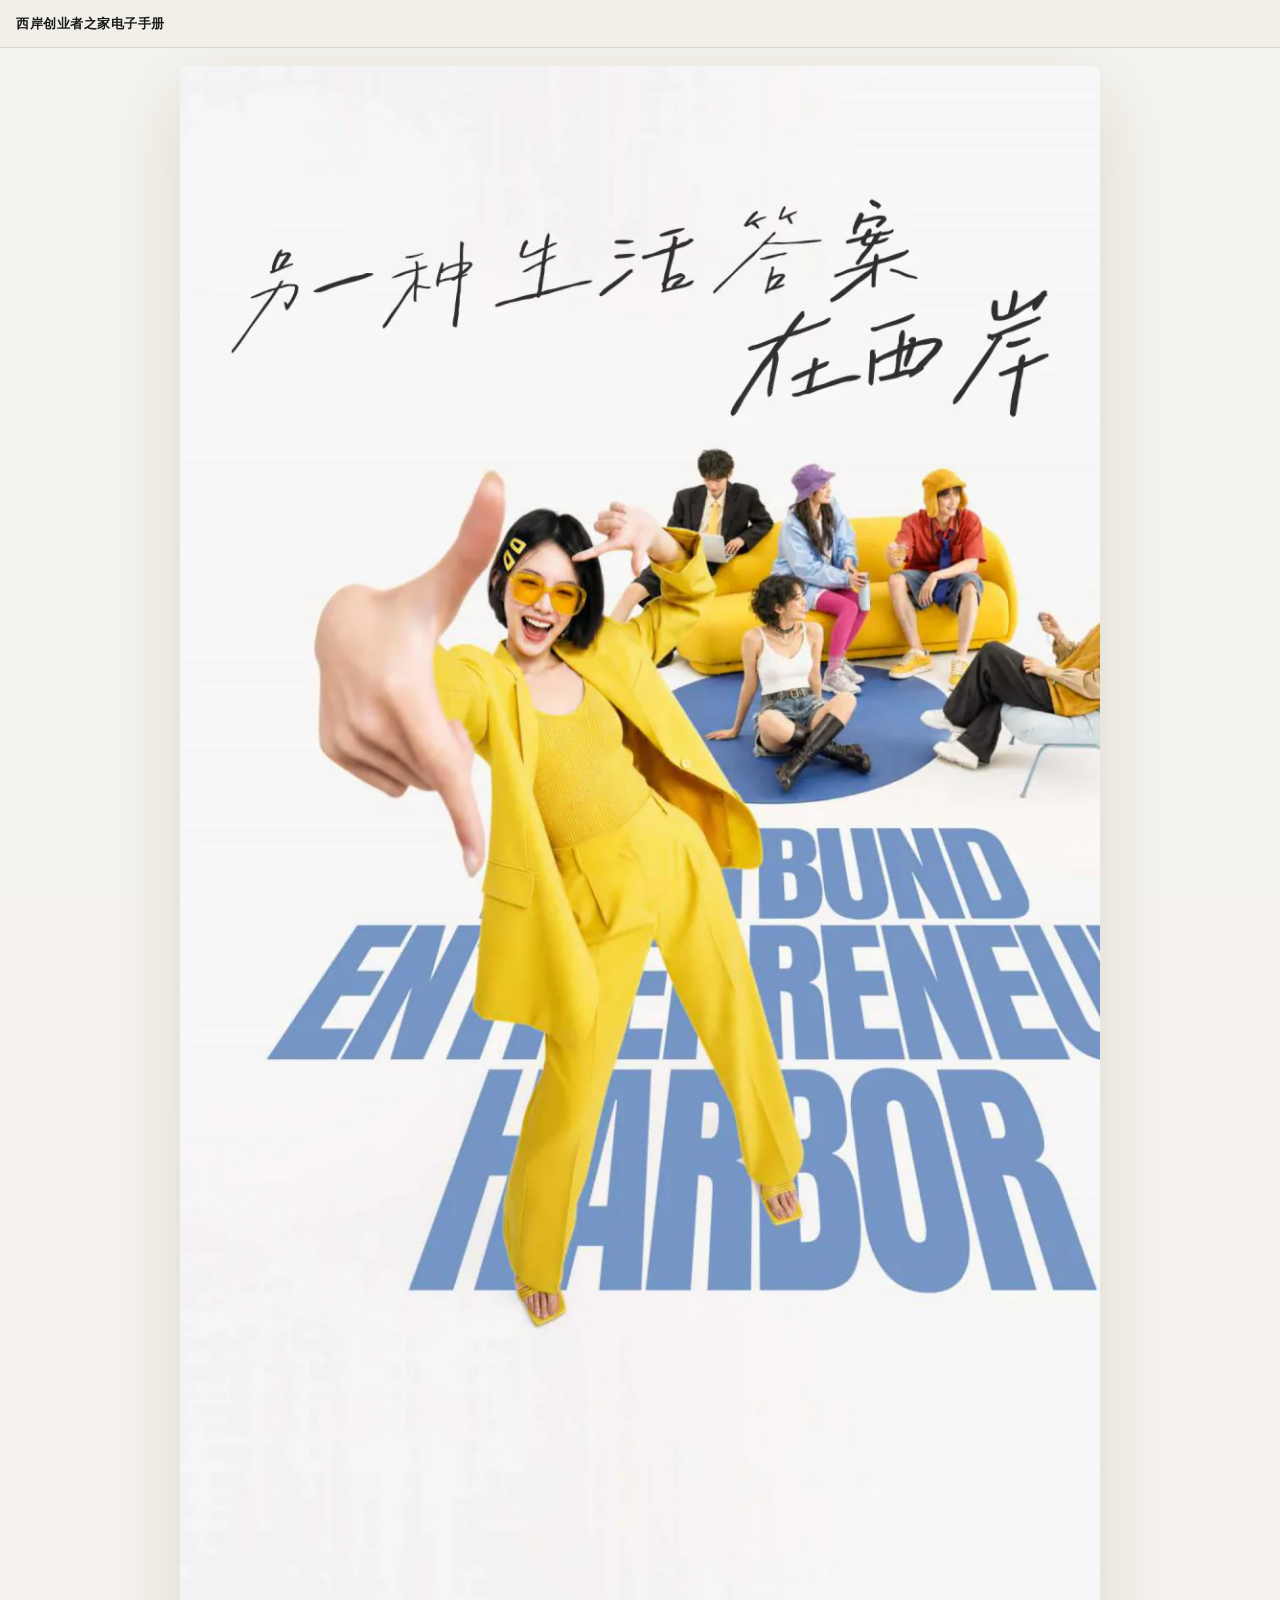
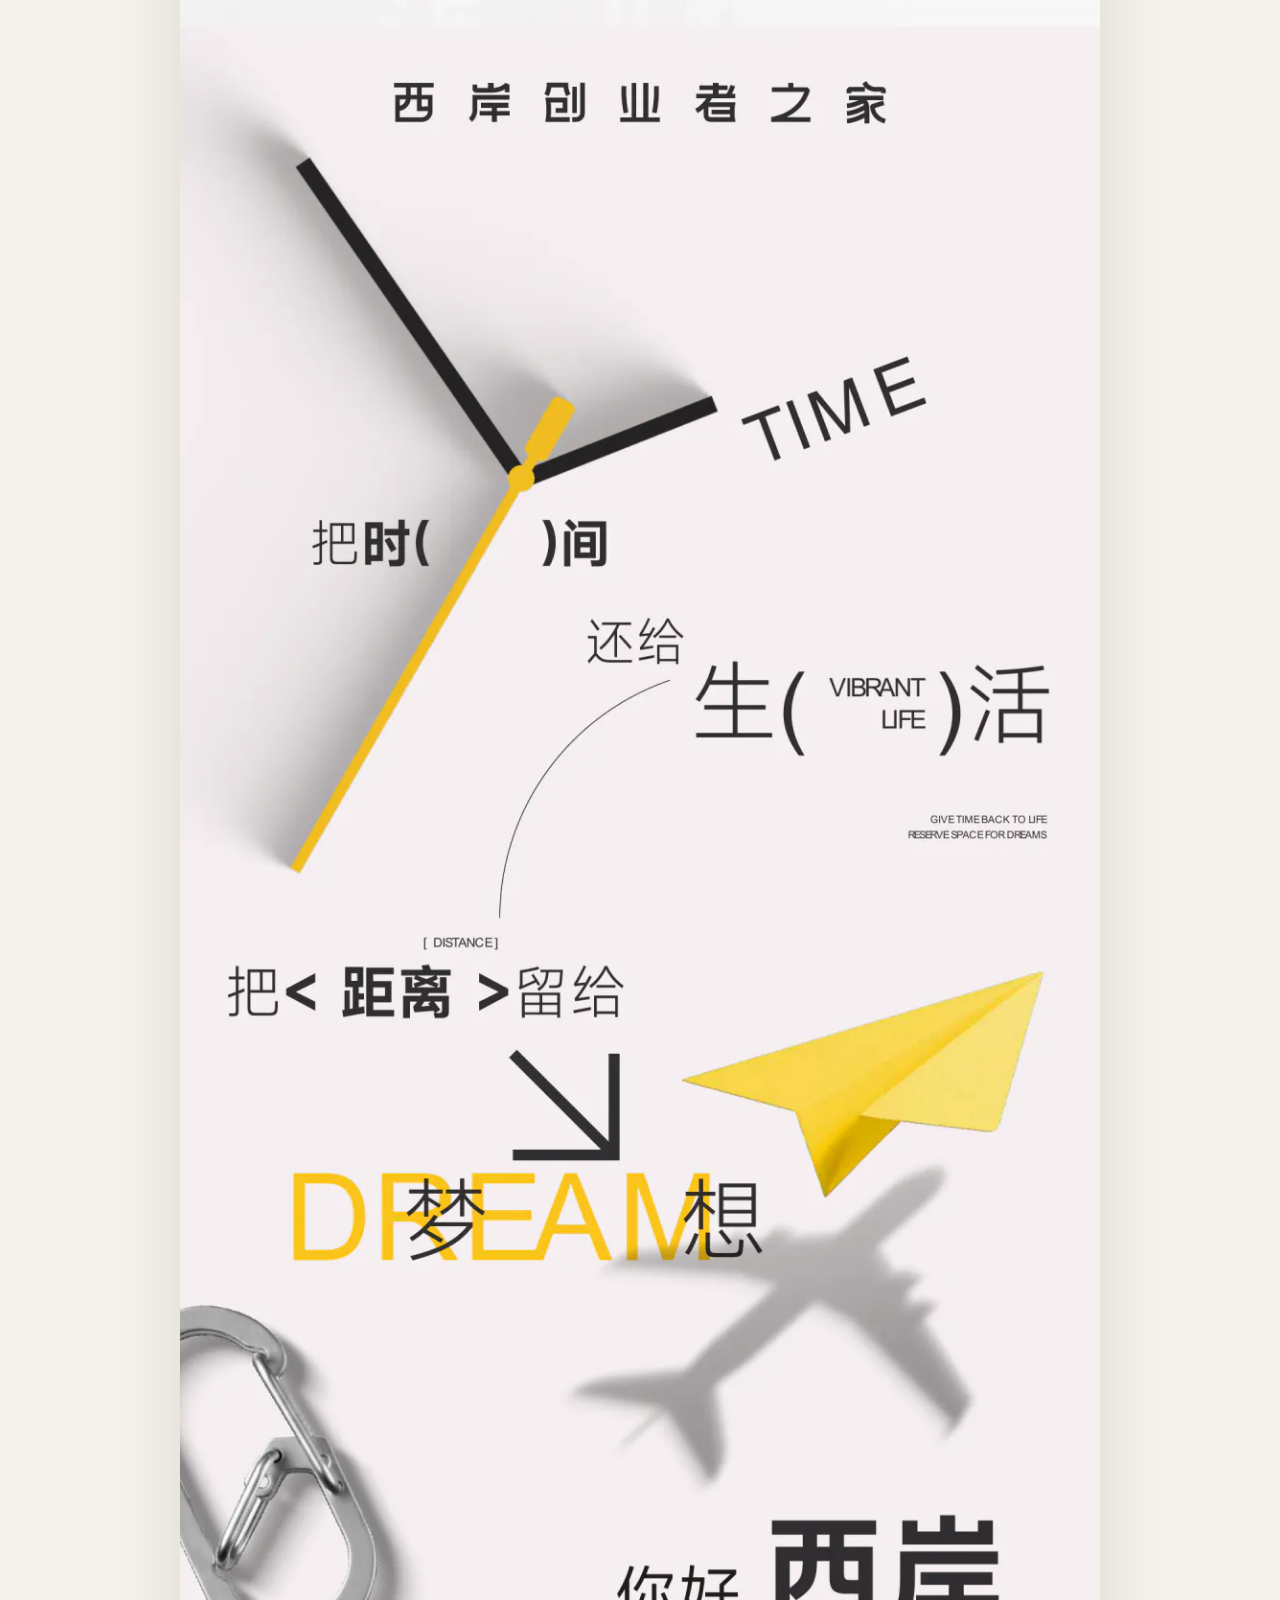
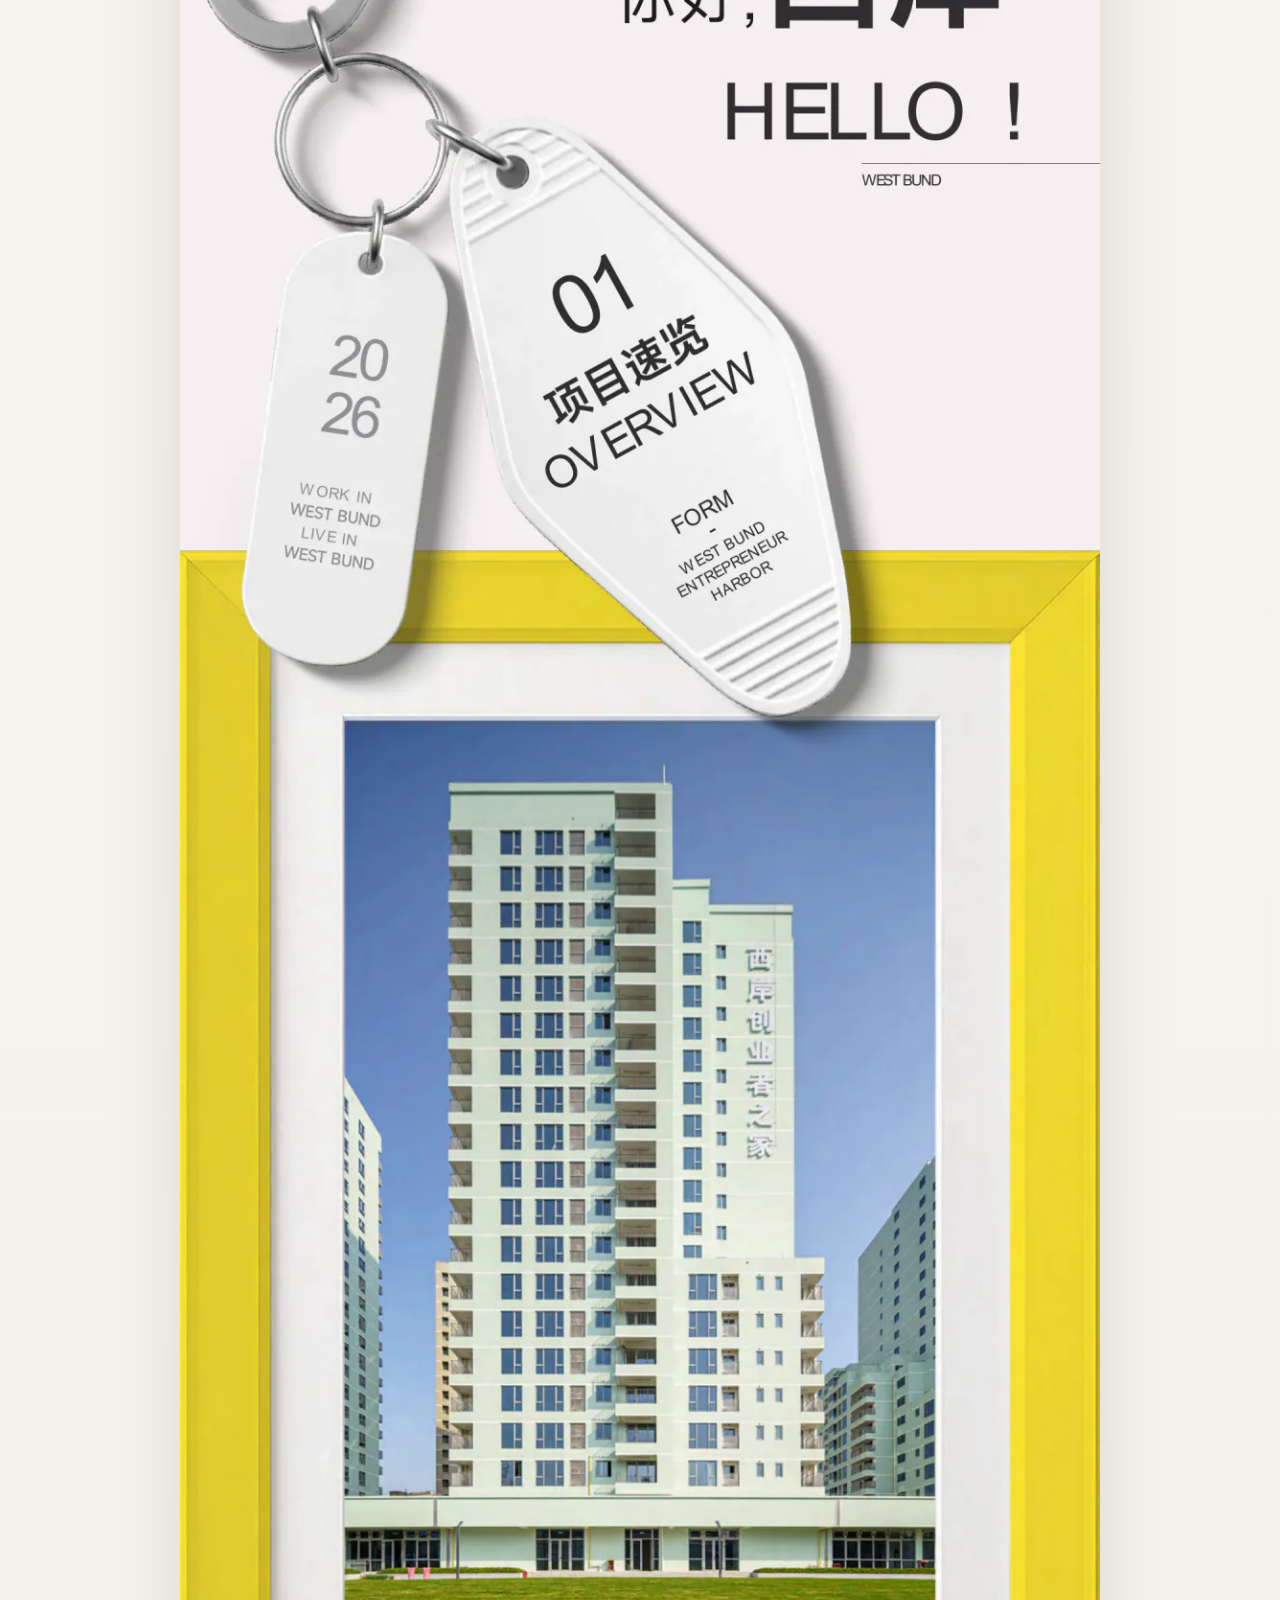
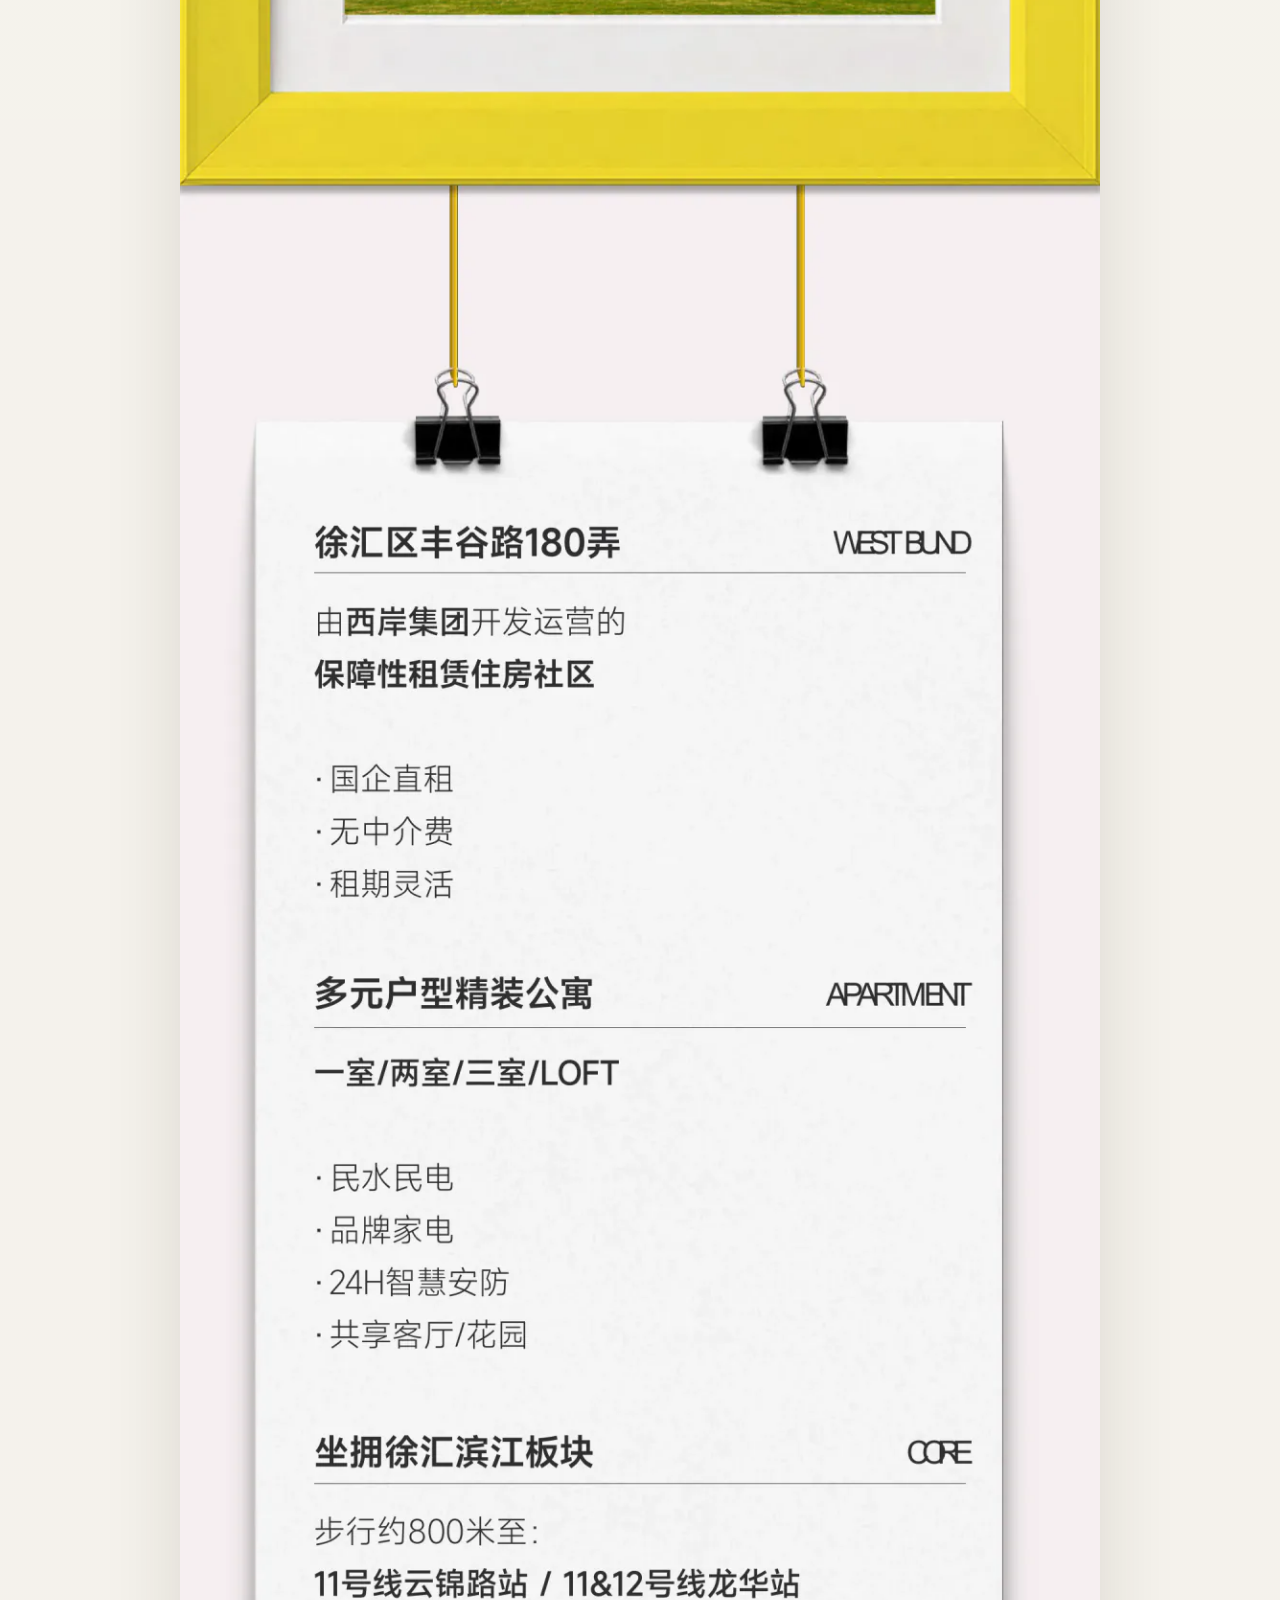
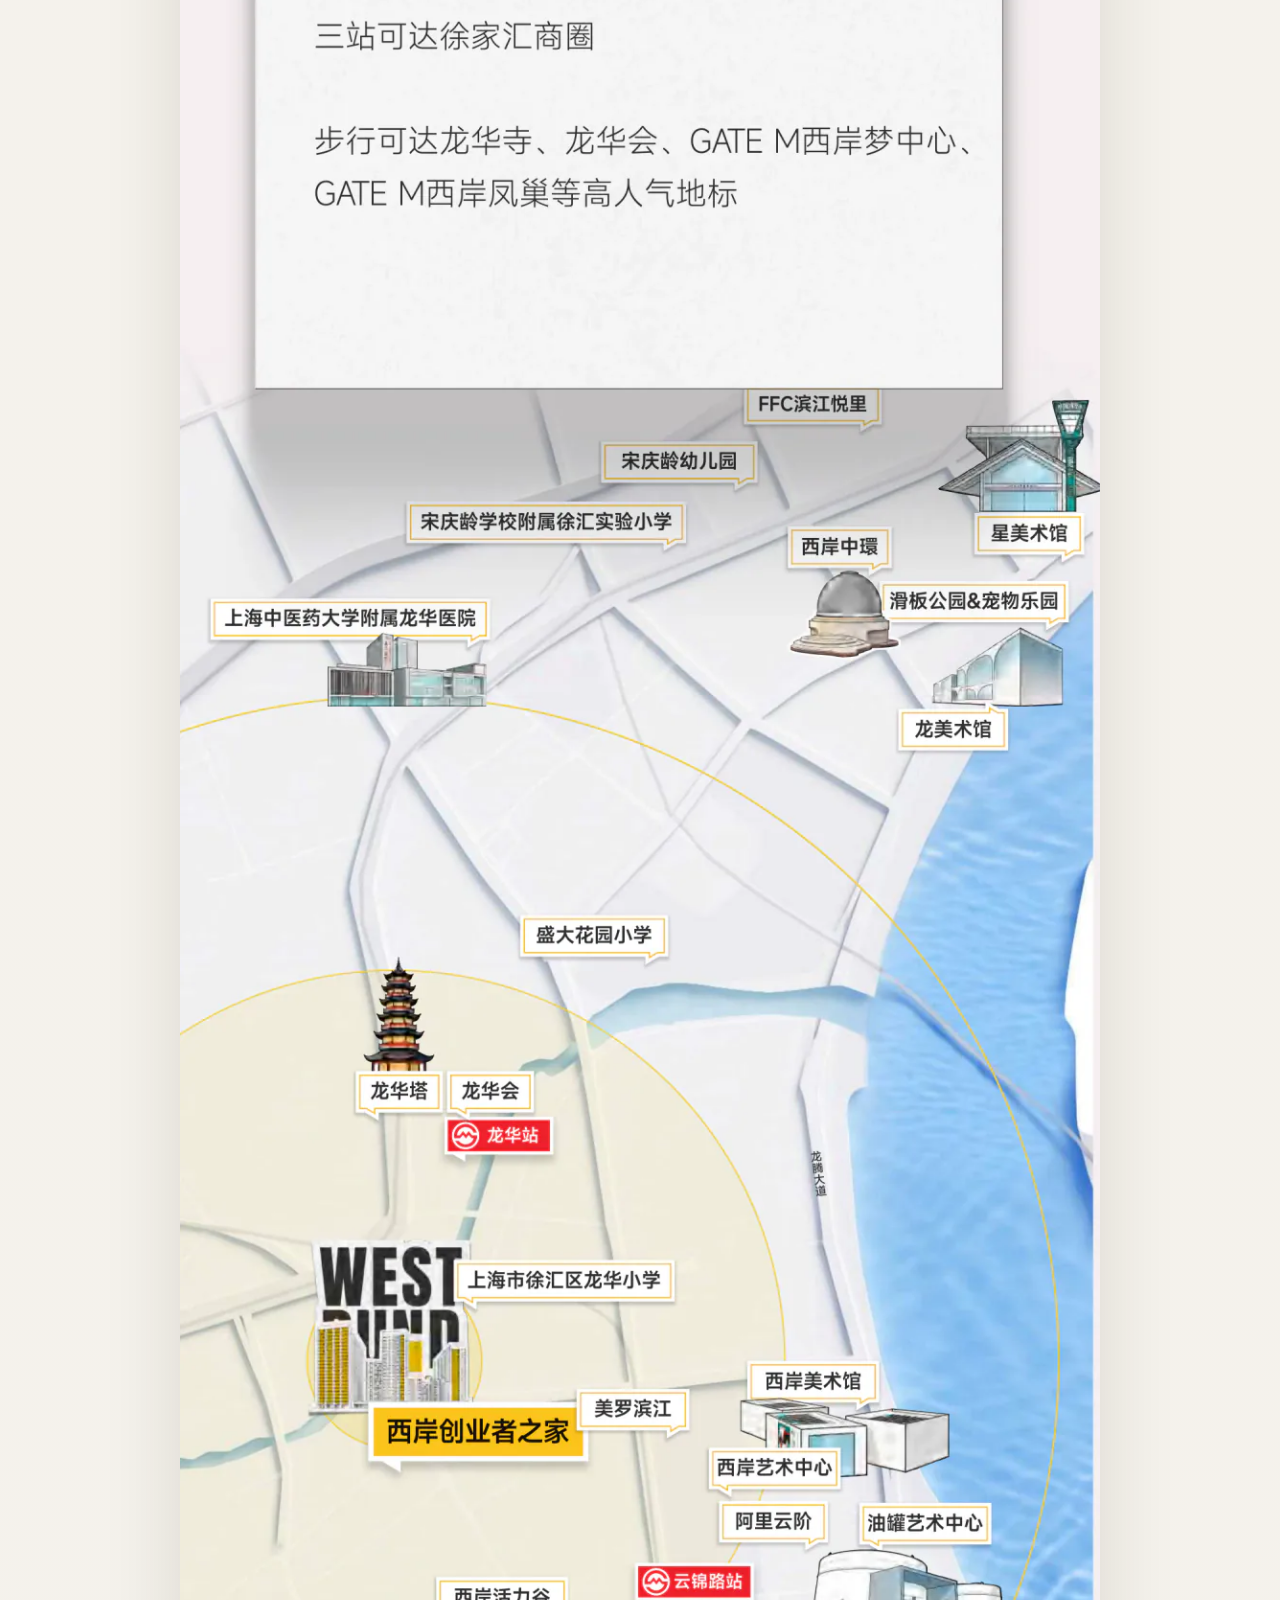
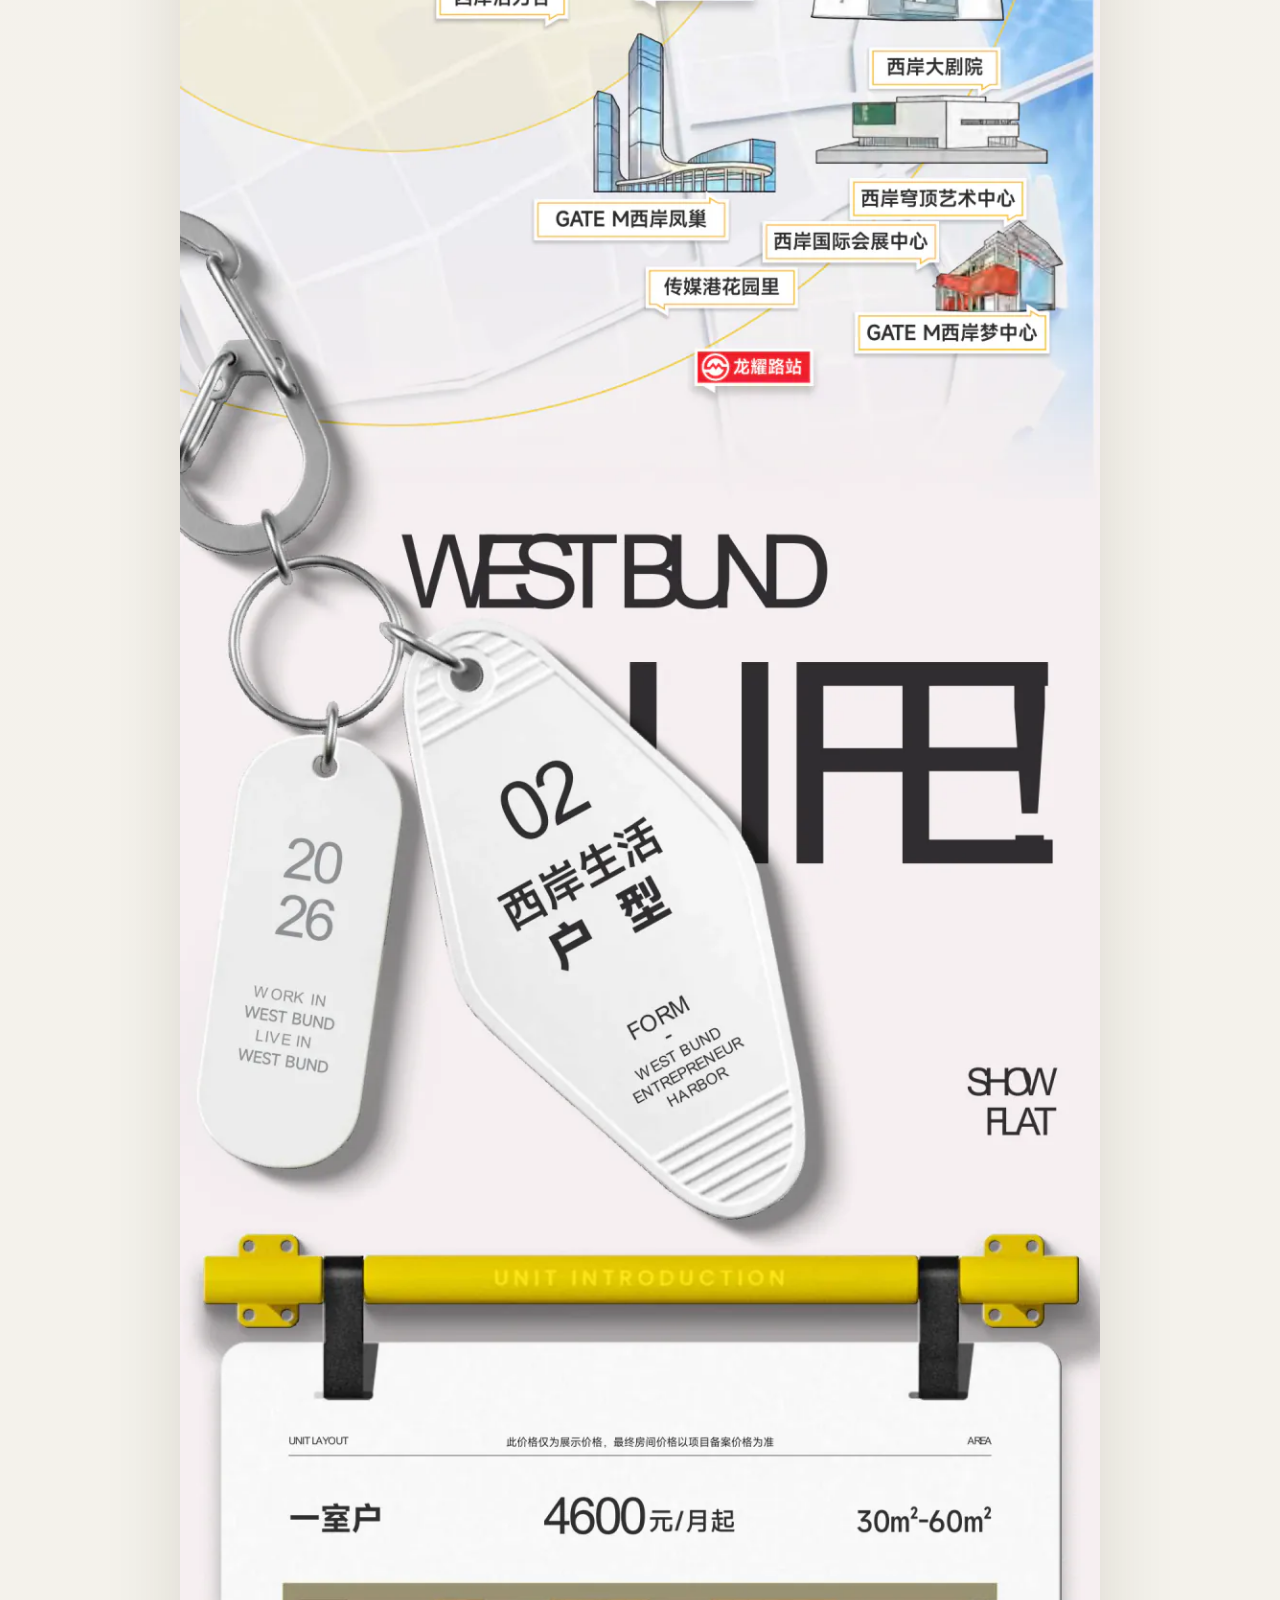
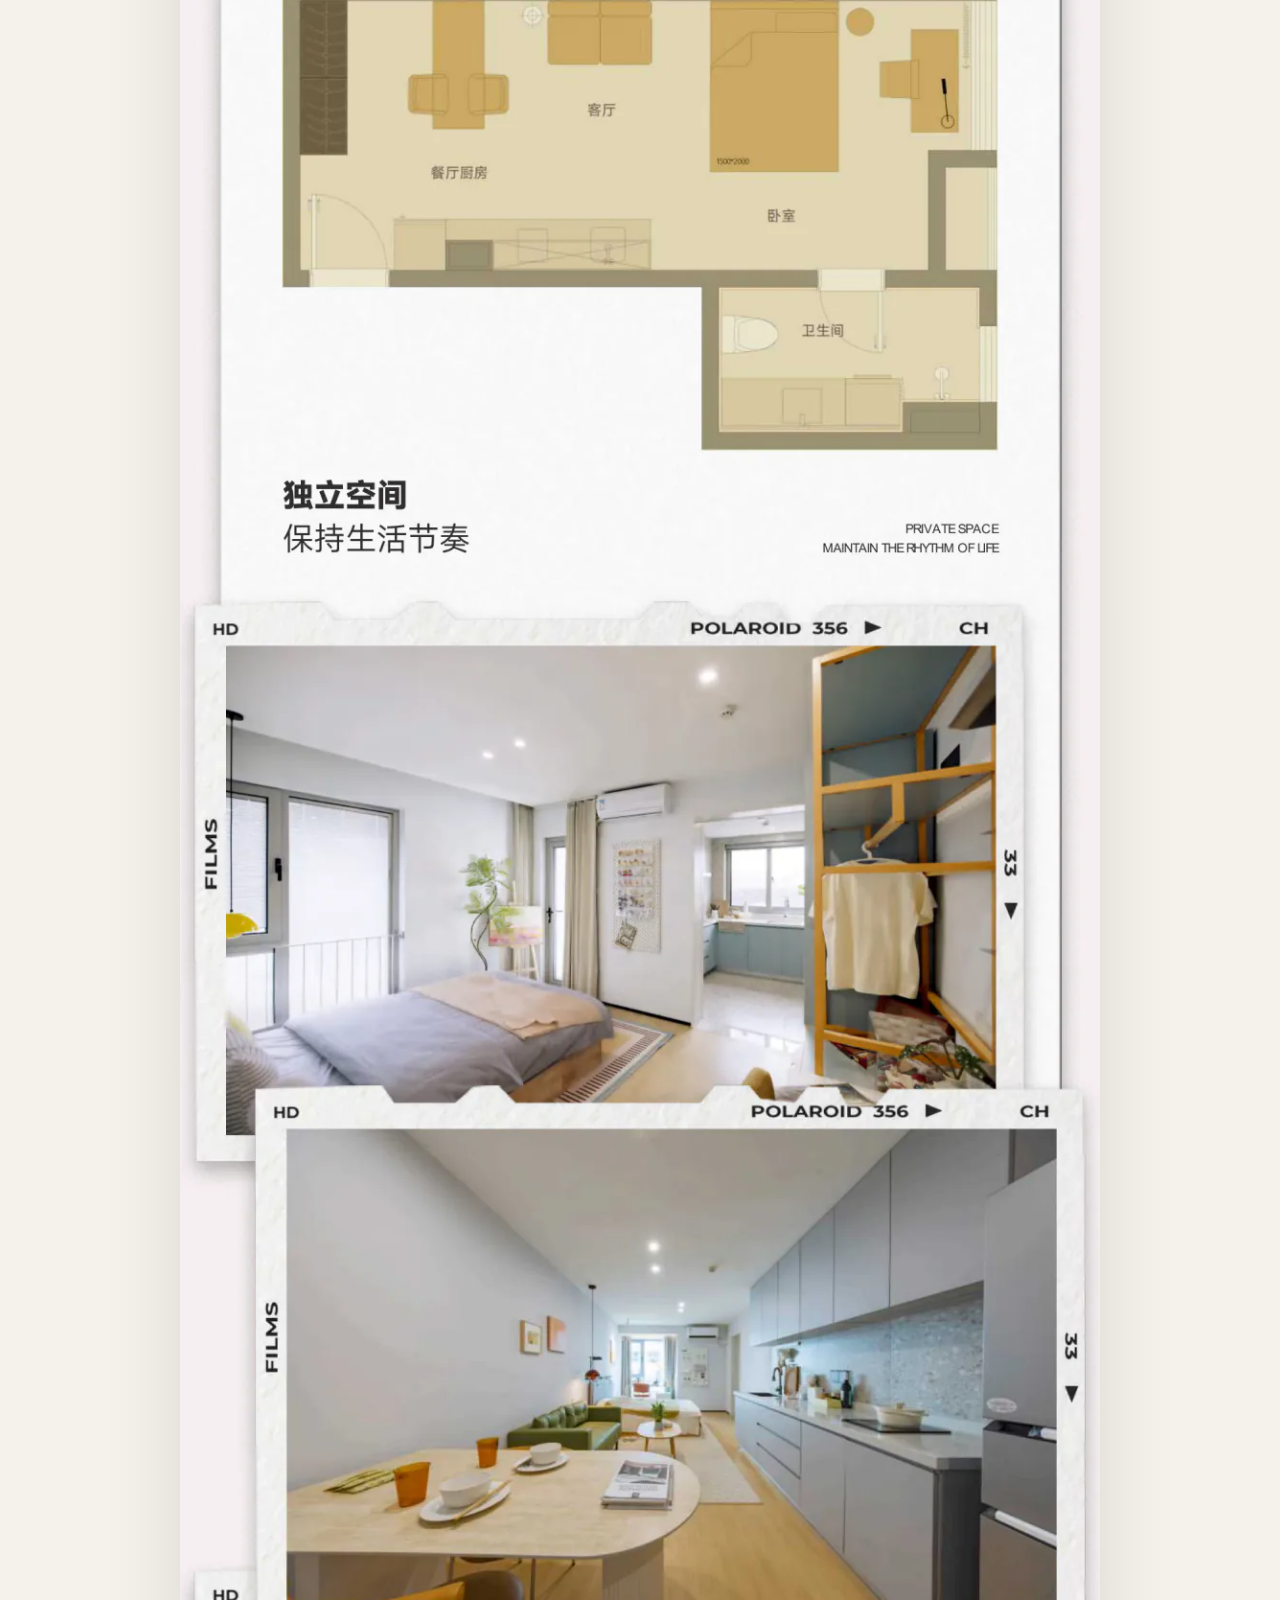
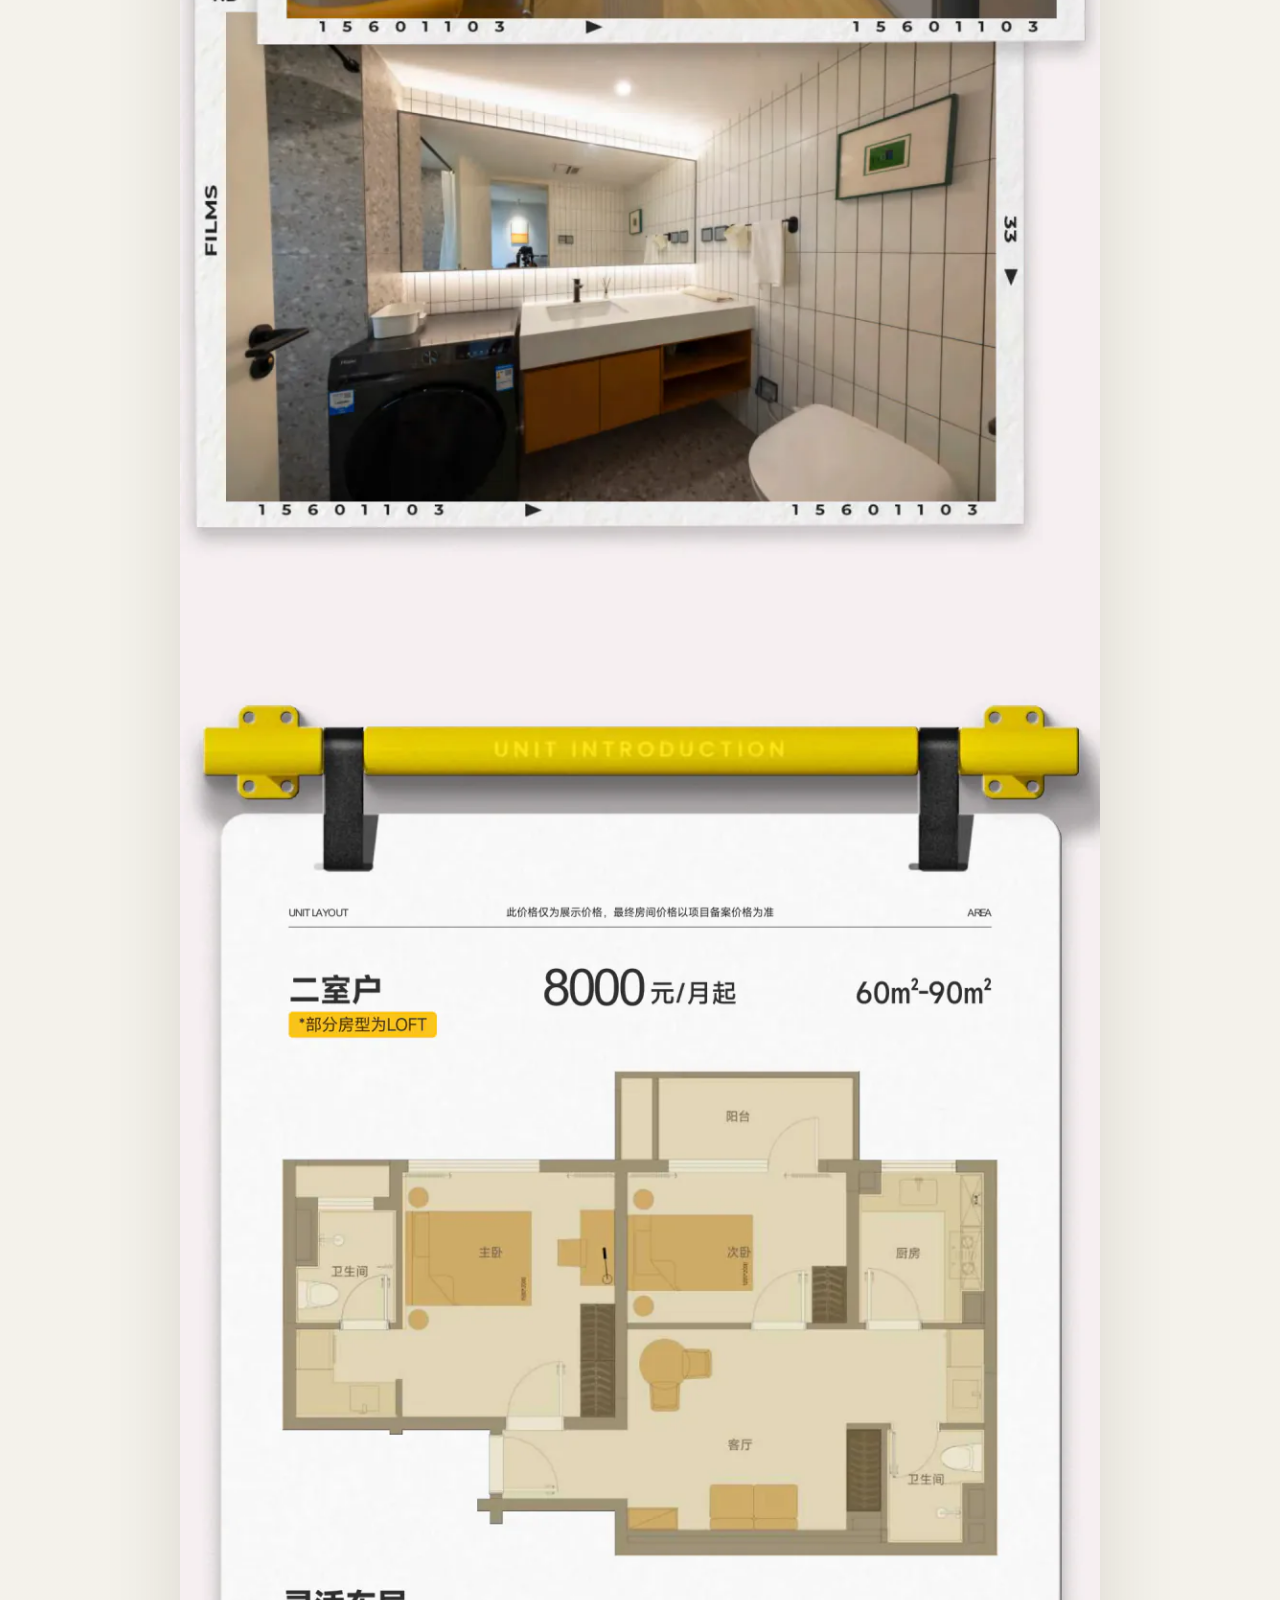
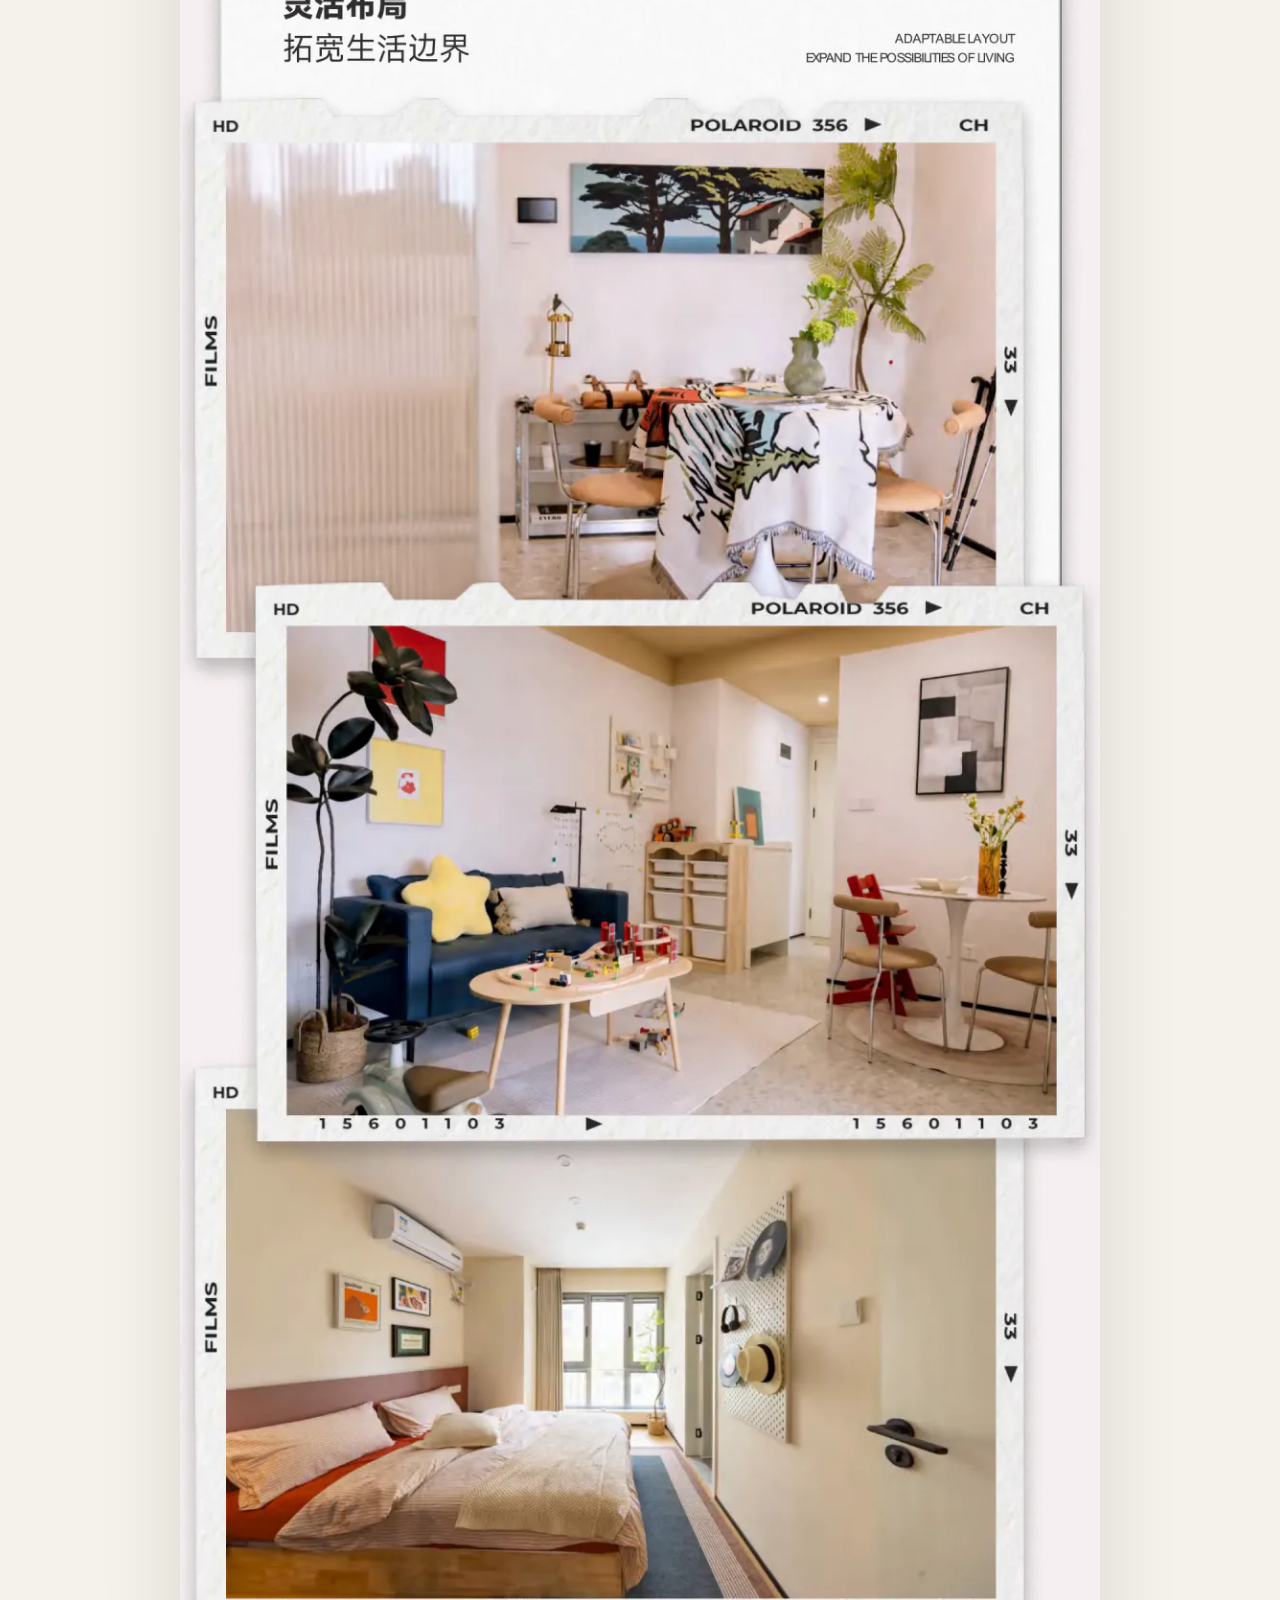
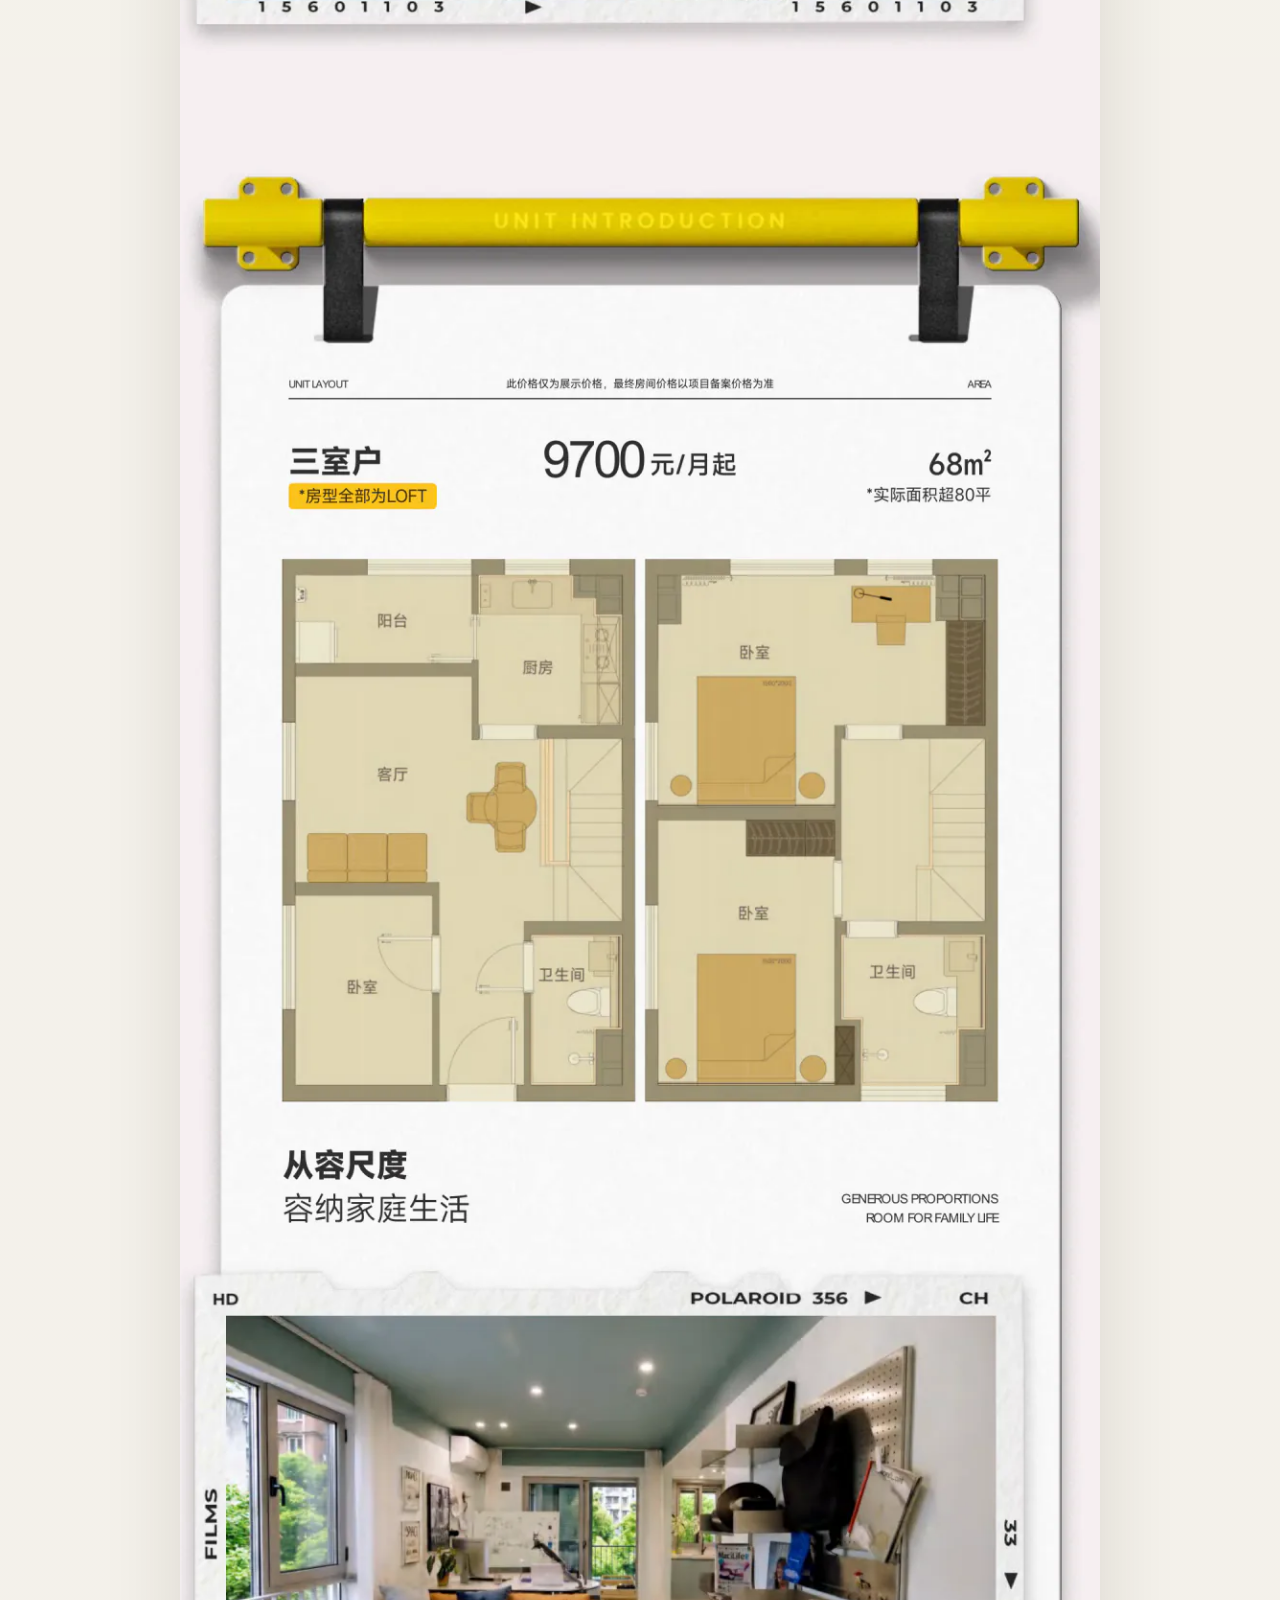
<file: index.html>
<!doctype html>
<html lang="zh-CN" data-base="./">
  <head>
    <meta charset="utf-8">
    <meta name="viewport" content="width=device-width, initial-scale=1, viewport-fit=cover">
    <meta name="theme-color" content="#f2efe7">
    <meta name="description" content="《西岸创业者之家电子手册》在线阅读">
    <meta property="og:type" content="website">
    <meta property="og:title" content="西岸创业者之家电子手册">
    <meta property="og:description" content="在线阅读《西岸创业者之家电子手册》。">
    <title>西岸创业者之家电子手册</title>
    <link rel="icon" href="data:image/svg+xml,%3Csvg xmlns='http://www.w3.org/2000/svg' viewBox='0 0 64 64'%3E%3Ccircle cx='32' cy='32' r='30' fill='%23ffd64c'/%3E%3Cpath d='M18 22l6 22 8-15 8 15 6-22h-6l-3 12-5-10-5 10-3-12z' fill='%23151719'/%3E%3C/svg%3E">
    <link rel="preload" as="image" href="./page-1-01-960.webp" imagesrcset="./page-1-01-640.webp 640w, ./page-1-01-960.webp 960w" imagesizes="(max-width: 600px) calc(100vw - 12px), min(920px, calc(100vw - 32px))" fetchpriority="high">
    <link rel="stylesheet" href="./viewer.css">
    <script src="./viewer.js?v=2" defer></script>
  </head>
  <body>
    <div class="reading-progress" aria-hidden="true"></div>

    <header class="viewer-bar">
      <span class="viewer-title">西岸创业者之家电子手册</span>
    </header>

    <main id="top" class="document" aria-label="西岸创业者之家电子手册">
      <section class="document-page" data-page="1" aria-label="手册第 1 页"></section>
      <section class="document-page" data-page="2" aria-label="手册第 2 页"></section>
      <section class="document-page" data-page="3" aria-label="手册第 3 页"></section>
    </main>

    <noscript>
      <p class="noscript">请启用 JavaScript 以在线查看完整手册。</p>
    </noscript>
  </body>
</html>
</file>
<file: viewer.css>
:root {
  --ink: #17191b;
  --paper: #f2efe7;
  --sun: #ffd64c;
  --line: rgba(23, 25, 27, 0.13);
  --viewer-width: min(920px, calc(100vw - 32px));
  color-scheme: light;
}

* {
  box-sizing: border-box;
}

html {
  max-width: 100%;
  overflow-x: hidden;
  scroll-behavior: smooth;
}

body {
  width: 100%;
  max-width: 100%;
  min-height: 100vh;
  overflow-x: hidden;
  margin: 0;
  background:
    linear-gradient(rgba(255, 255, 255, 0.25), rgba(255, 255, 255, 0)),
    var(--paper);
  color: var(--ink);
  font-family: "Microsoft YaHei", "PingFang SC", "Noto Sans CJK SC", sans-serif;
}

.reading-progress {
  position: fixed;
  z-index: 20;
  inset: 0 auto auto 0;
  width: 0;
  height: 3px;
  background: var(--sun);
  box-shadow: 0 1px 7px rgba(89, 67, 0, 0.24);
}

.viewer-bar {
  position: sticky;
  z-index: 10;
  top: 0;
  display: flex;
  min-height: 48px;
  align-items: center;
  justify-content: space-between;
  gap: 14px;
  padding: 10px max(16px, calc((100vw - 1320px) / 2));
  border-bottom: 1px solid var(--line);
  background: rgba(242, 239, 231, 0.9);
  backdrop-filter: blur(16px);
}

.viewer-title {
  overflow: hidden;
  font-size: 13px;
  font-weight: 800;
  letter-spacing: 0.04em;
  text-overflow: ellipsis;
  white-space: nowrap;
}

.document {
  width: var(--viewer-width);
  margin: 18px auto 64px;
  overflow: hidden;
  border-radius: 6px;
  background: #ebe7dd;
  box-shadow: 0 24px 80px rgba(44, 34, 13, 0.12);
}

.document-page {
  display: block;
  margin: 0;
  padding: 0;
}

.document-page + .document-page {
  border-top: 14px solid var(--paper);
}

.manual-slice {
  display: block;
  width: 100%;
  height: auto;
  margin: 0;
  background: #ebe7dd;
  opacity: 0;
  transition: opacity 220ms ease;
  user-select: none;
  -webkit-user-drag: none;
  -webkit-touch-callout: none;
}

.manual-slice.is-loaded {
  opacity: 1;
}

.noscript {
  width: min(720px, calc(100vw - 32px));
  margin: 40px auto;
  padding: 20px;
  border: 1px solid var(--line);
  border-radius: 8px;
  background: #fff;
  font-size: 14px;
  line-height: 1.7;
}

@media (max-width: 600px) {
  :root {
    --viewer-width: calc(100vw - 12px);
  }

  .viewer-bar {
    min-height: 44px;
    padding-inline: 12px;
  }

  .viewer-title {
    font-size: 12px;
  }

  .document {
    margin-top: 6px;
    margin-bottom: 24px;
    border-radius: 2px;
  }

  .document-page + .document-page {
    border-top-width: 8px;
  }
}

@media (prefers-reduced-motion: reduce) {
  *,
  *::before,
  *::after {
    scroll-behavior: auto !important;
    transition-duration: 0.001ms !important;
  }
}
</file>
